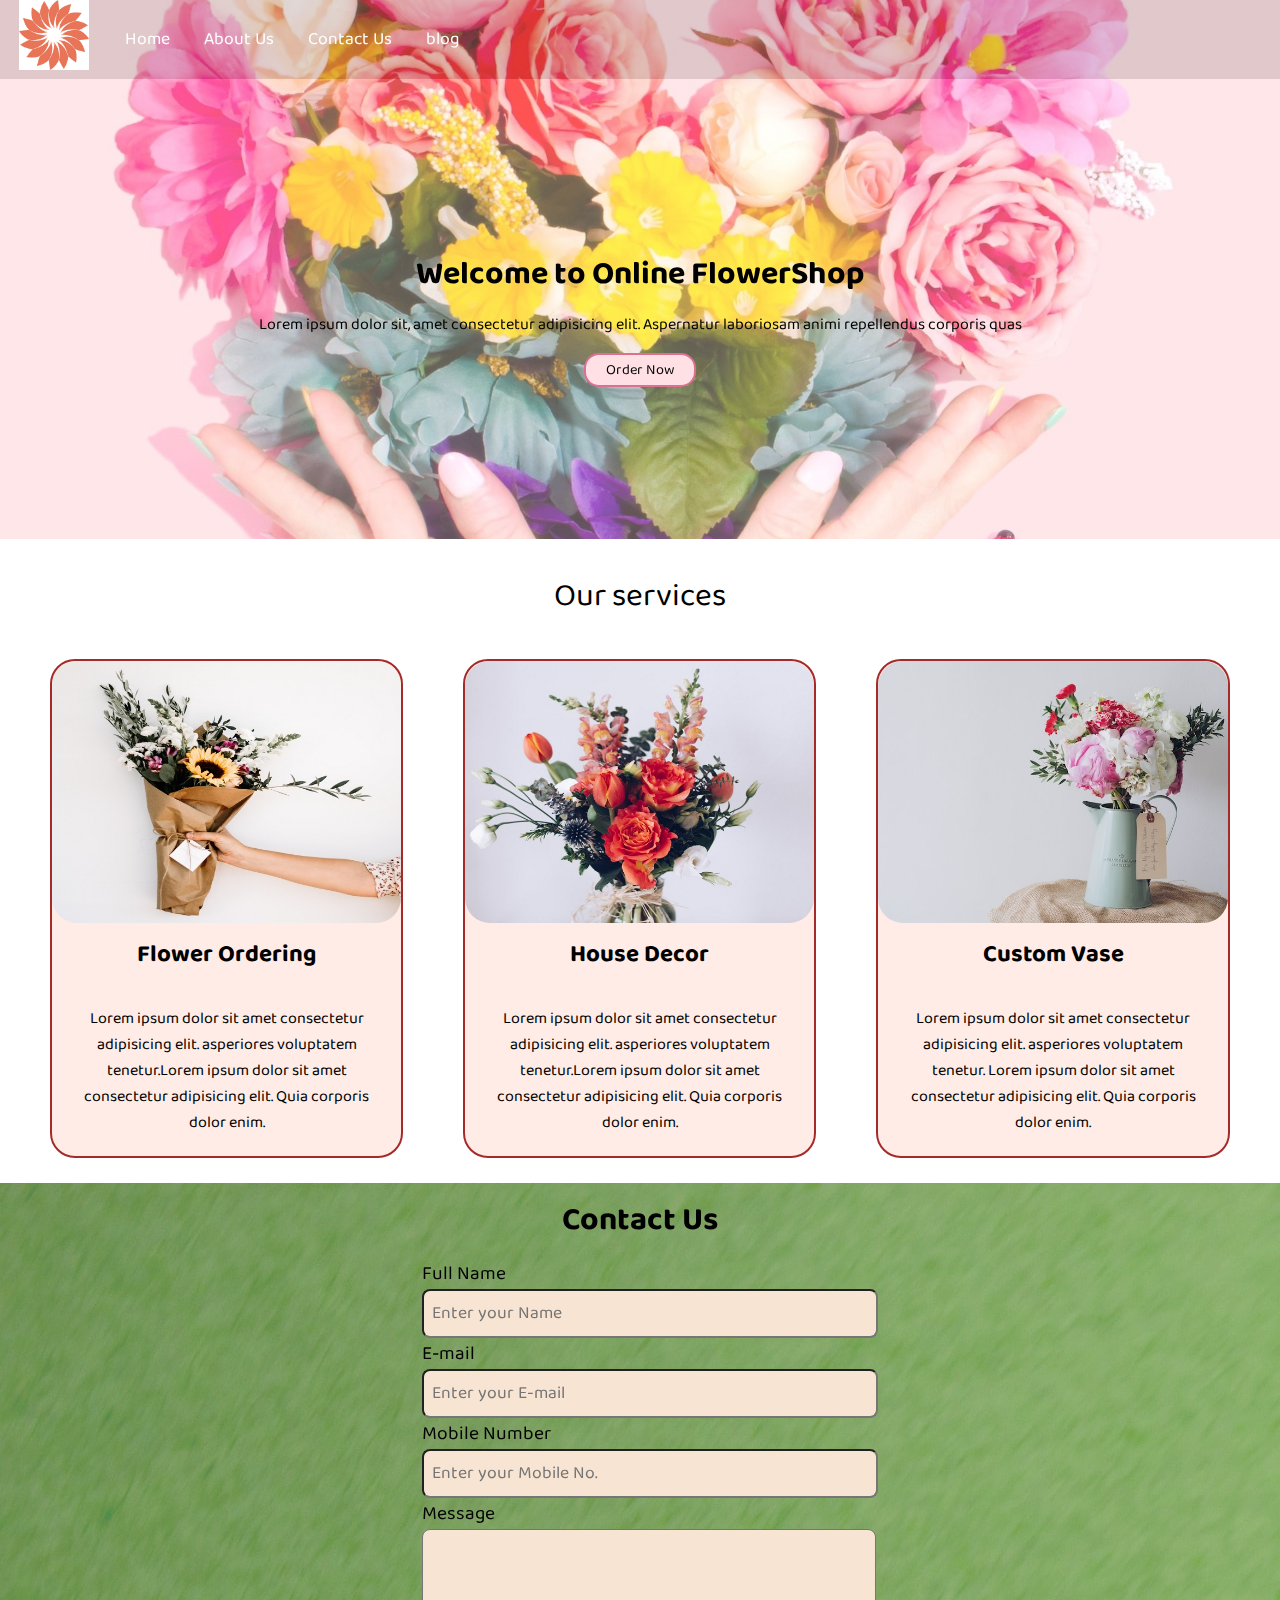
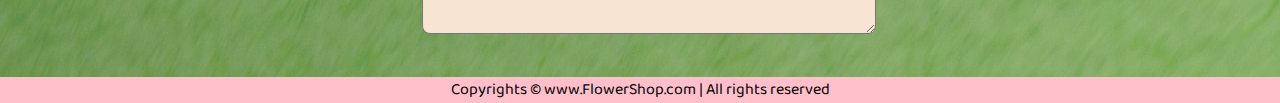
<file: index.html>
<!DOCTYPE html>
<html lang="en">
<head>
    <meta charset="UTF-8">
    <meta http-equiv="X-UA-Compatible" content="IE=edge">
    <meta name="viewport" content="width=device-width, initial-scale=1.0">
    <title>Flower at Home</title>
    <link rel="stylesheet" href="css/style.css">
    <link rel="stylesheet" media="screen and (max-width: 1170px)" href="css/phone.css">
    <link href="https://fonts.googleapis.com/css2?family=Baloo+Bhai+2:wght@500&family=Ms+Madi&display=swap" rel="stylesheet">
</head>
<body>
    <header class="head">
        <!-- <img src="img/mainHead.jpg" alt="flower-img" id="bghead"> -->
        <nav id="navbar">
            <div id="logo">
                <img src="img/logo.png" alt="logo">
            </div>
            <ul class="nav">
                <li class="home"> <a href="#home">Home</a></li>
                <li class="About"> <a href="#">About Us</a></li>
                <li class="Contact"> <a href="#contact">Contact Us</a></li>
                <li class="blog"> <a href="#">blog</a></li>
            </ul>
        </nav>
    </header>
    <section id="home">
        <h1 class="h-primary">Welcome to Online FlowerShop</h1>
        <p>Lorem ipsum dolor sit, amet consectetur adipisicing elit. 
            Aspernatur laboriosam animi repellendus corporis quas
            </p>
        <!-- <p>Lorem ipsum dolor sit, amet consectetur adipisicing elit.
            in dolorum</p> -->
            <button class="order">
                Order Now
            </button>
    </section>
    <section class="services-container">
        <div class="h-primary center">Our services</div>
        <div id="services">
            <div class="box">
                <img src="img/card1.jpg" alt="">
                <h2 class="h-secondary center">
                    Flower Ordering
                </h2>
                <p class="center">Lorem ipsum dolor sit amet consectetur adipisicing elit.
                    asperiores voluptatem tenetur.Lorem ipsum dolor sit amet consectetur adipisicing elit.
                    Quia corporis dolor enim.</p>
            </div>
            <div class="box">
                <img src="img/card2.jpg" alt="">
                <h2 class="h-secondary center">
                    House Decor
                </h2>
                <p class="center">Lorem ipsum dolor sit amet consectetur adipisicing elit.
                    asperiores voluptatem tenetur.Lorem ipsum dolor sit amet consectetur adipisicing elit.
                    Quia corporis dolor enim.</p>
            </div>
            <div class="box">
                <img src="img/card3.jpg" alt="">
                <h2 class="h-secondary center">
                    Custom Vase
                </h2>
                <p class="center">Lorem ipsum dolor sit amet consectetur adipisicing elit.
                    asperiores voluptatem tenetur. Lorem ipsum dolor sit amet consectetur adipisicing elit.
                     Quia corporis dolor enim.</p>
            </div>
        </div>
    </section>
    <section id="contact">
        <h1 class="h-primary center">Contact Us</h1>
        <div id="contact-box">
            <form action="">
                <div class="form-group">
                    <label for="name">Full Name</label>
                    <input type="text" name="name" id="name" placeholder="Enter your Name">
                </div>
                <div class="form-group">
                    <label for="email">E-mail</label>
                    <input type="email" name="email" id="email" placeholder="Enter your E-mail">
                </div>
                <div class="form-group">
                    <label for="phno">Mobile Number</label>
                    <input type="text" name="phno" id="phno" placeholder="Enter your Mobile No.">
                </div>
                <div class="form-group">
                    <label for="message">Message</label>
                    <textarea name="message" id="message" cols="20" rows="3"></textarea>
                </div>
            </form>
        </div>
    </section>

    <footer>
        <div class="center">
            Copyrights &copy; www.FlowerShop.com | All rights reserved
        </div>
    </footer>

</body>
</html>
</file>
<file: css/style.css>
*{
    margin: 0%;
    padding: 0%;
    font-family: 'Baloo Bhai 2', cursive;
    /* font-family: 'Ms Madi', cursive; */

}
/* CSS variables */
:root{
    --navbar-heaight:59px;
}

/* navigation bar */
#navbar{
    display: flex;
    align-items: center;
    position: relative;
    /* top: 0px; */
}
#navbar::before{
    content: "";
    background-color: black;
    position: absolute;
    height: 100%;
    width: 100%;
    z-index: -1;
    opacity: .4;
}

/* logo and image */
#logo{
    margin: 0px 0px;
}
#logo img{
    margin: 0px 19px;
    height: 70px;
    width: 70px;
}

/* list styling */
.nav{
    display: flex;
    position: sticky;
    top: 0px;
}
#navbar ul li{
    list-style: none;
    font-size: 1.1rem;
}
#navbar ul li a{
    color: white;
    list-style: none;
    padding: 3px 17px;
    text-decoration: none;
    border-radius: 7px;
}
#navbar ul li a:hover{
    color: black;
    background-color: white;
}

/* Home section */
#home{
    position: relative;
    display: flex;
    flex-direction: column;
    padding: 90px 254px;
    justify-content: center;
    align-items: center;
    height: 300px;
    
}
#home::before{
    content: "";
    background: url(../img/mainHead.jpg) no-repeat center center/cover;
    position: absolute;
    height: 600px;
    width: 100%;
    z-index: -1;
    opacity: .7;
    margin-top: -160px;
}
#home h1{
    text-align: center;
}
p h1{
    text-align: center;
    font-size: 1.5rem;
}

/* services section  */
#services{
    margin: 20px;
    display: flex;
}
#services .box{
    border: 2px solid brown;
    margin: 5px 30px;
    border-radius: 25px;
    background-color: rgb(255, 236, 231);
}
#services .box img{
    height: Auto;
    width: 100%;
    display: block;
    margin: auto;
    border-radius: 25px;
}
h2 + p{
    padding: 20px;
}

/* contact section */
#contact{
    position: relative;
}
#contact::before{
    content: "";
    position: absolute;
    width: 100%;
    height: 100%;
    z-index: -1;
    opacity: 0.7;
    background: url(../img/contact.jpg);
}
#contact-box{
    display: flex;
    justify-content: center;
    align-items: center;
    padding-bottom: 34px;
}

#contact-box input, #contact-box textarea{
    width: 100%;
    padding: 0.5rem;
    font-size: 1.1rem;
    border-radius: 8px;
    /* background-color: rgb(255, 224, 212); */
    background-color: rgb(248, 228, 210);
}
#contact-box form{
    width: 34%;
}
#contact-box label{
    font-size: 1.2rem;
}
footer{
    background-color: pink;
}

/* Utility Class */
.h-primary{
    font-size: 2rem;
    padding: 12px;
}
.h-secondary{
    font-size: 1.5rem;
    padding: 12px;
}
.order{
    padding: 3px 20px;
    border: 2px solid palevioletred;
    border-radius: 15px;
    background-color: rgb(255, 224, 228);
    margin: 15px;
    font-size: .9rem;
    cursor: pointer;
}
.center{
    text-align: center;
}
</file>
<file: css/phone.css>
/* Navigation */
#navbar{
    flex-direction: column;
}
/* Home */
#home{
    height: 360px;
    padding: 3px 15px;
}
#navbar ul li{
    font-size: 1rem;
    padding: 0px, 2px;
}
#home::before{
    height: 360px;
}
#home p{
    font-size: 0.8rem;
}
/* Services */

#services{
    flex-direction: column;
}

/* Contact */

/* Footer */

/* Utillity Classes */
.h-primary{
    font-size: 1.2rem;
}
</file>
